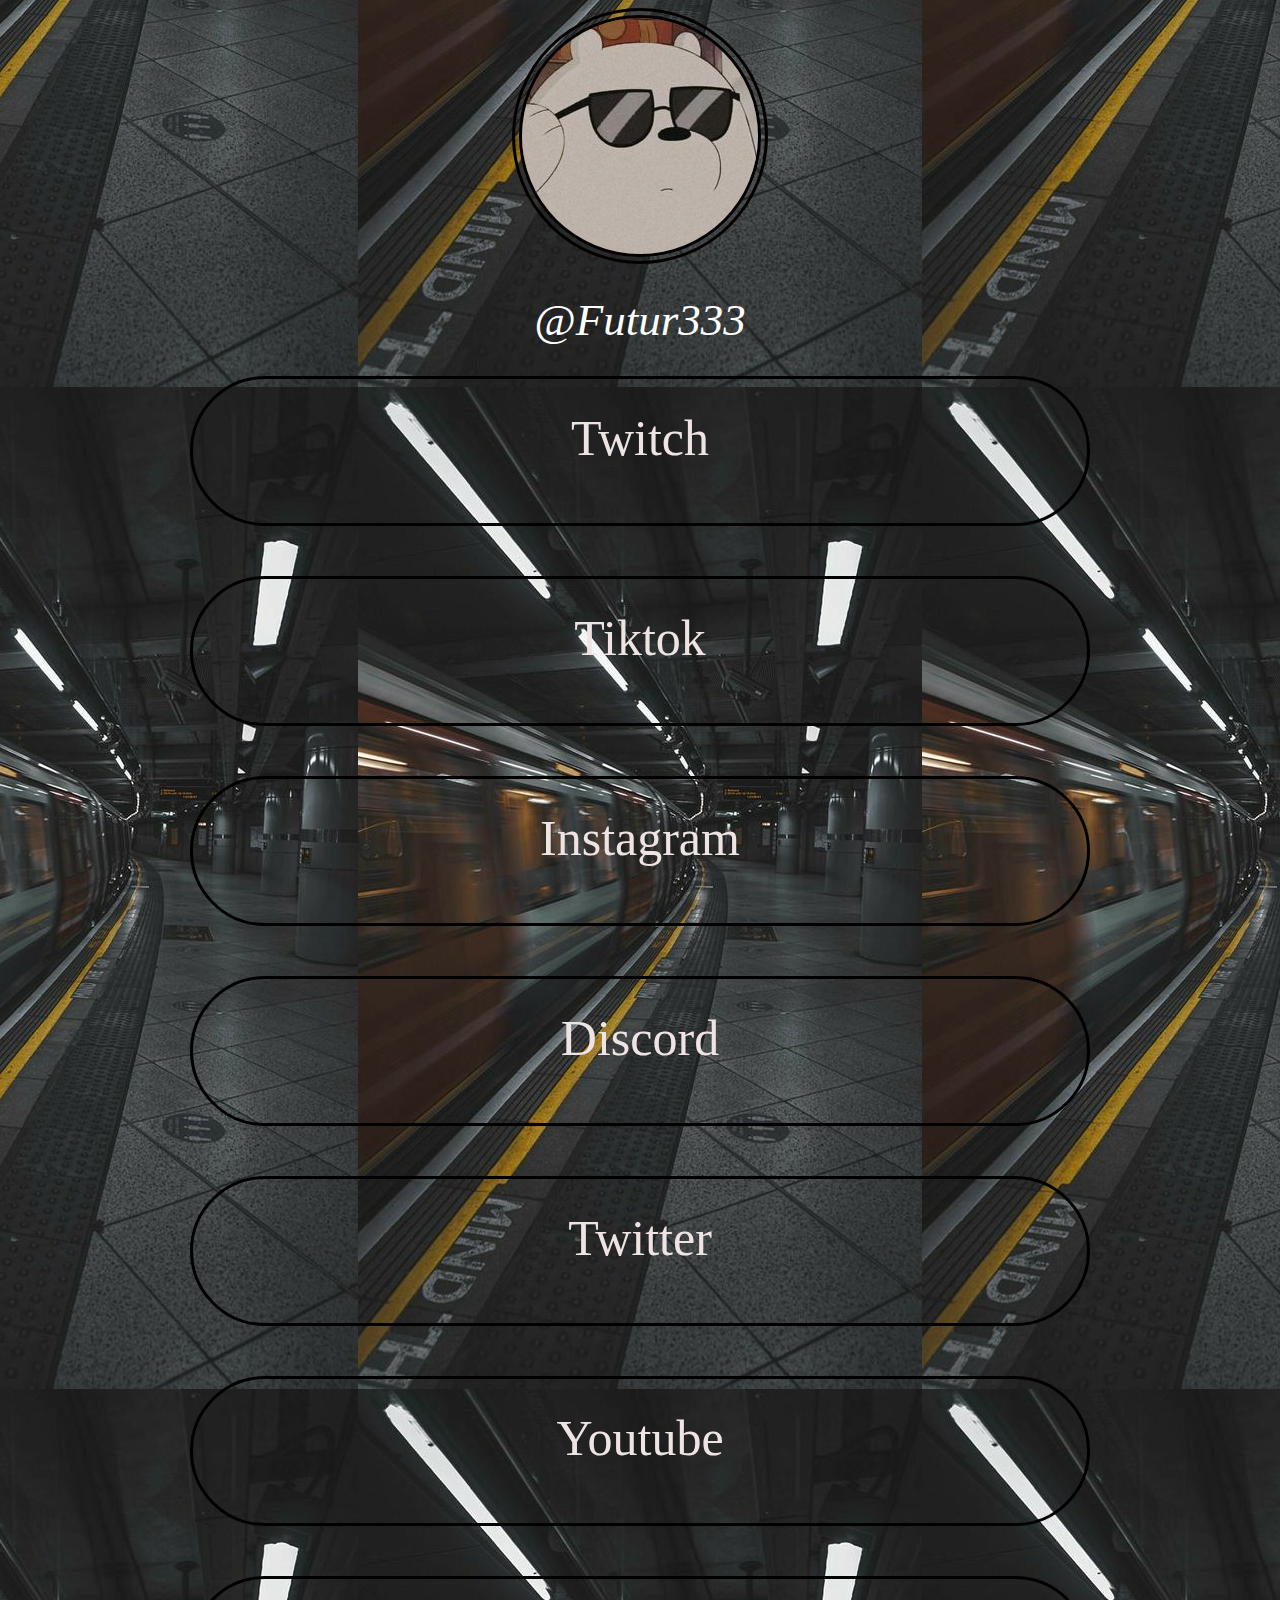
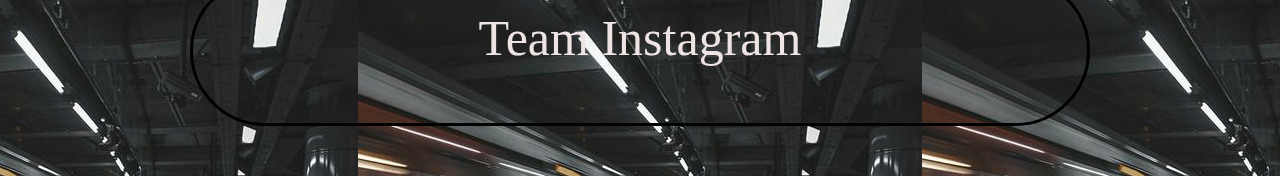
<file: index.html>
<html lang="en">

    <head>
        <meta charset="UTF-8">
        <meta http-equiv="X-UA-Compatible" content="IE=edge">
        <meta name="viewport" content="width=device-width, initial-scale=1.0">

        <meta name="viewport" content="width=device-width, initial-scale=1.0">
        <link rel="stylesheet" href="styling copy.css">
        <link rel="website icon" type="ping" href="white bear.png.jpg">
    </head>

    <body>
        
        <!-- 1. Profile Picture  -->
        <img class="profile-picture"
        src ="white bear.png.jpg" />

        <!-- 2. Profile Name or User Account  -->

        <div class="profile-name">@Futur333</div>

        <!-- 3. Links  -->

        <a href="https://www.twitch.tv/futur33333" class="links">
            Twitch
        </a>


        <a href="https://www.tiktok.com/@stam__30" class="links">
            Tiktok
        </a>

        <a href="https://www.instagram.com/stam_quijano/" class="links">
            Instagram
        </a>

        <a href="https://discord.gg/b9vVxdRhSH" class="links">
            Discord
        </a>

        <a href="https://twitter.com/Futur33333_" class="links">
            Twitter
        </a>

        <a href="https://www.youtube.com/channel/UC7dI1KuF-Wtt-e_R1iemsCg/featured" class="links">
            Youtube
        </a>

        <a href="https://www.instagram.com/katon_gaming/" class="links">
            Team Instagram
        </a>
        <meta name="viewport" content="width=1000">
        


        


        
    </body>

    </html>
</file>
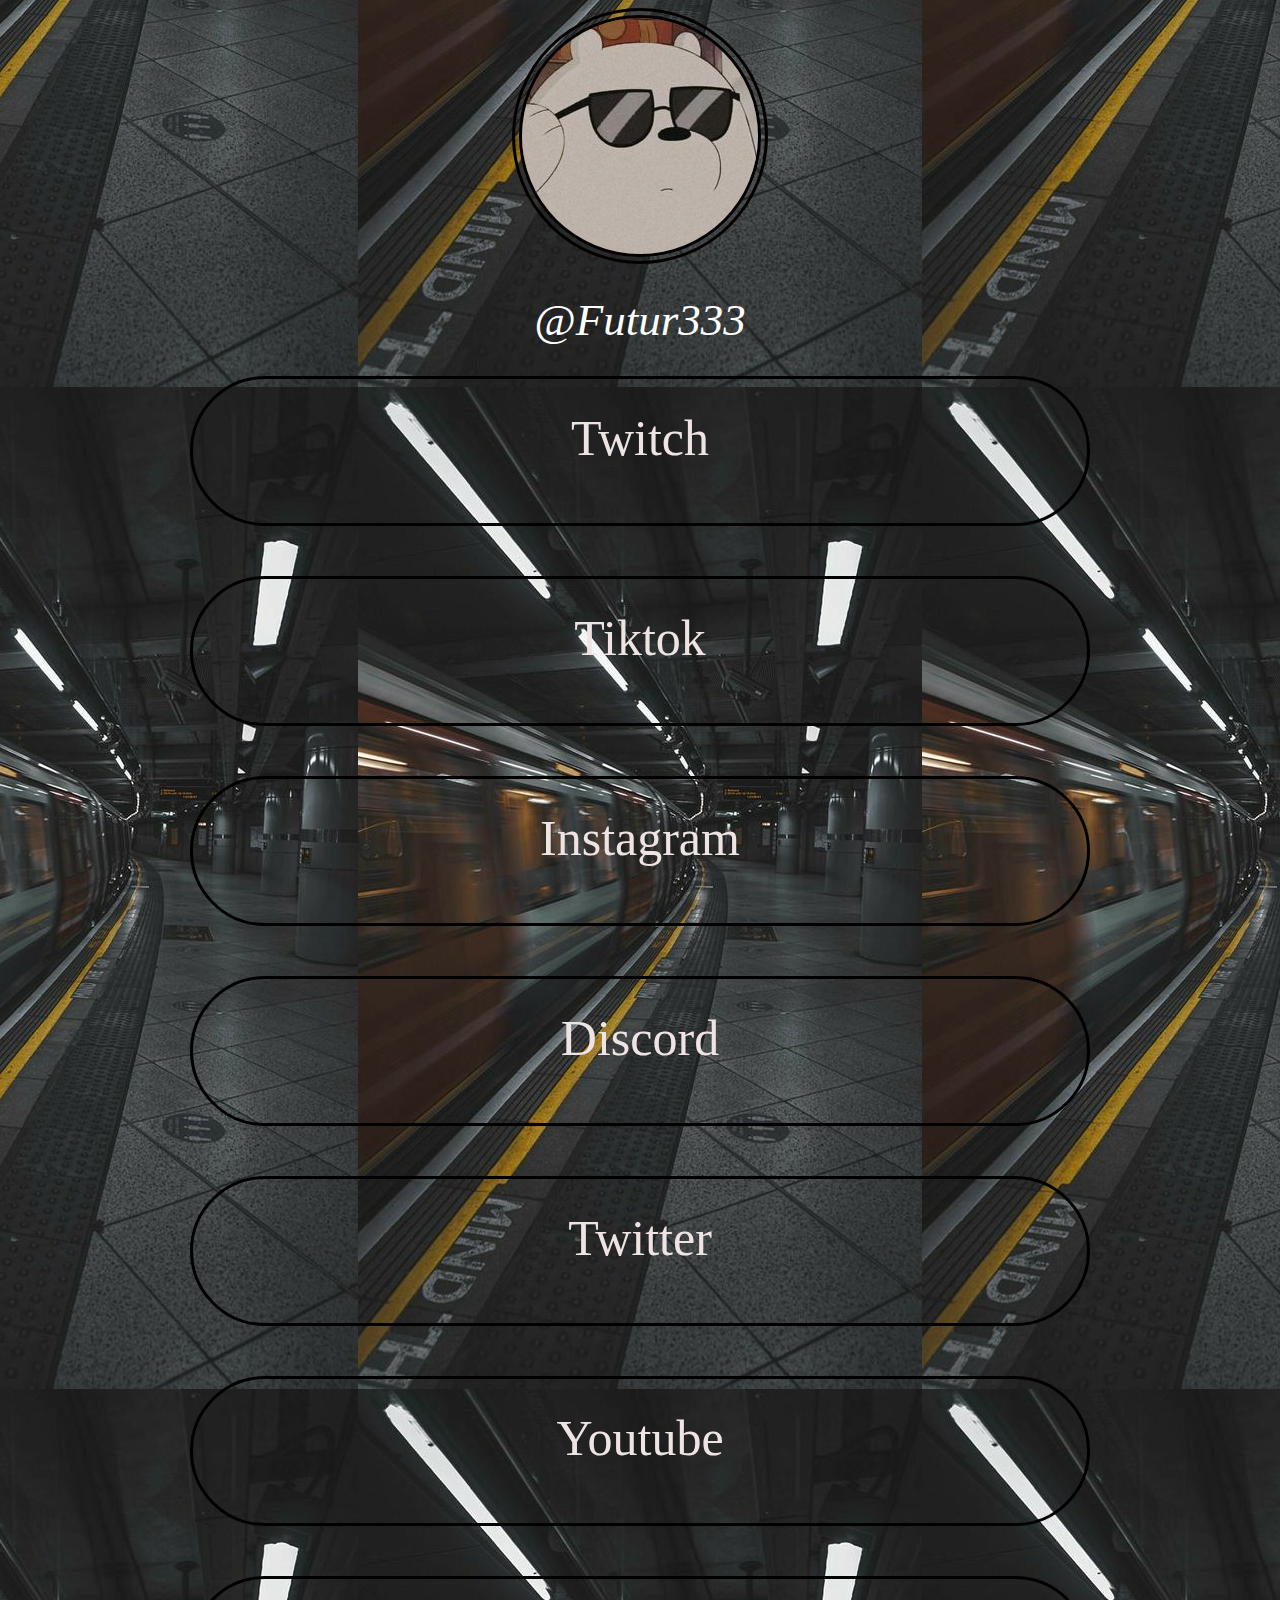
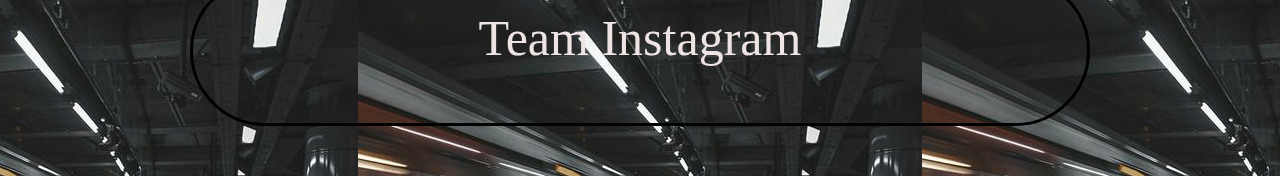
<file: index (1).html>
<html lang="en">

    <head>
        <meta charset="UTF-8">
        <meta http-equiv="X-UA-Compatible" content="IE=edge">
        <meta name="viewport" content="width=device-width, initial-scale=1.0">

        <meta name="viewport" content="width=device-width, initial-scale=1.0">
        <link rel="stylesheet" href="styling copy.css">
        <link rel="website icon" type="ping" href="white bear.png.jpg">
    </head>

    <body>
        
        <!-- 1. Profile Picture  -->
        <img class="profile-picture"
        src ="white bear.png.jpg" />

        <!-- 2. Profile Name or User Account  -->

        <div class="profile-name">@Futur333</div>

        <!-- 3. Links  -->

        <a href="https://www.twitch.tv/futur33333" class="links">
            Twitch
        </a>


        <a href="https://www.tiktok.com/@stam__30" class="links">
            Tiktok
        </a>

        <a href="https://www.instagram.com/stam_quijano/" class="links">
            Instagram
        </a>

        <a href="https://discord.gg/b9vVxdRhSH" class="links">
            Discord
        </a>

        <a href="https://twitter.com/Futur33333_" class="links">
            Twitter
        </a>

        <a href="https://www.youtube.com/channel/UC7dI1KuF-Wtt-e_R1iemsCg/featured" class="links">
            Youtube
        </a>

        <a href="https://www.instagram.com/katon_gaming/" class="links">
            Team Instagram
        </a>
        <meta name="viewport" content="width=1000">
        


        


        
    </body>

    </html>
</file>
<file: styling copy.css>
html{
  box-sizing: border-box;
  font-size: 100%;
}

*,*::before, *::after {
  box-sizing: inherit;

}

body {
  background-color: #E97451;
  background-image: url('BG.jpg');
  background-position: center center;
  box-sizing: 100vh;
  color: white;
  text-align: center;
}

.profile-picture {
  border: 10px double rgb(4, 0, 0);
  border-radius: 60%;



}
.links{
    display: block;
    padding: 30px 20px;
    border: 2px solid rgb(0, 0, 0);
    border-width: 3px;
    max-width: 900px;
    height: 150px;
    margin: 0 auto 50 auto;
    border-radius: 100px;
    font-size: 50px;
    text-decoration: none;
}
a {
  text-decoration: none;

  color: rgb(238, 228, 228);
  transition: color 1s;
}

a:hover {
  color: black;
  background-color: white;
  font: bold;
}
.profile-name {
  text-align: center;
    color: white;
    padding: 30px;
    font-size: 45px;
    font-style: oblique;

}
</file>
